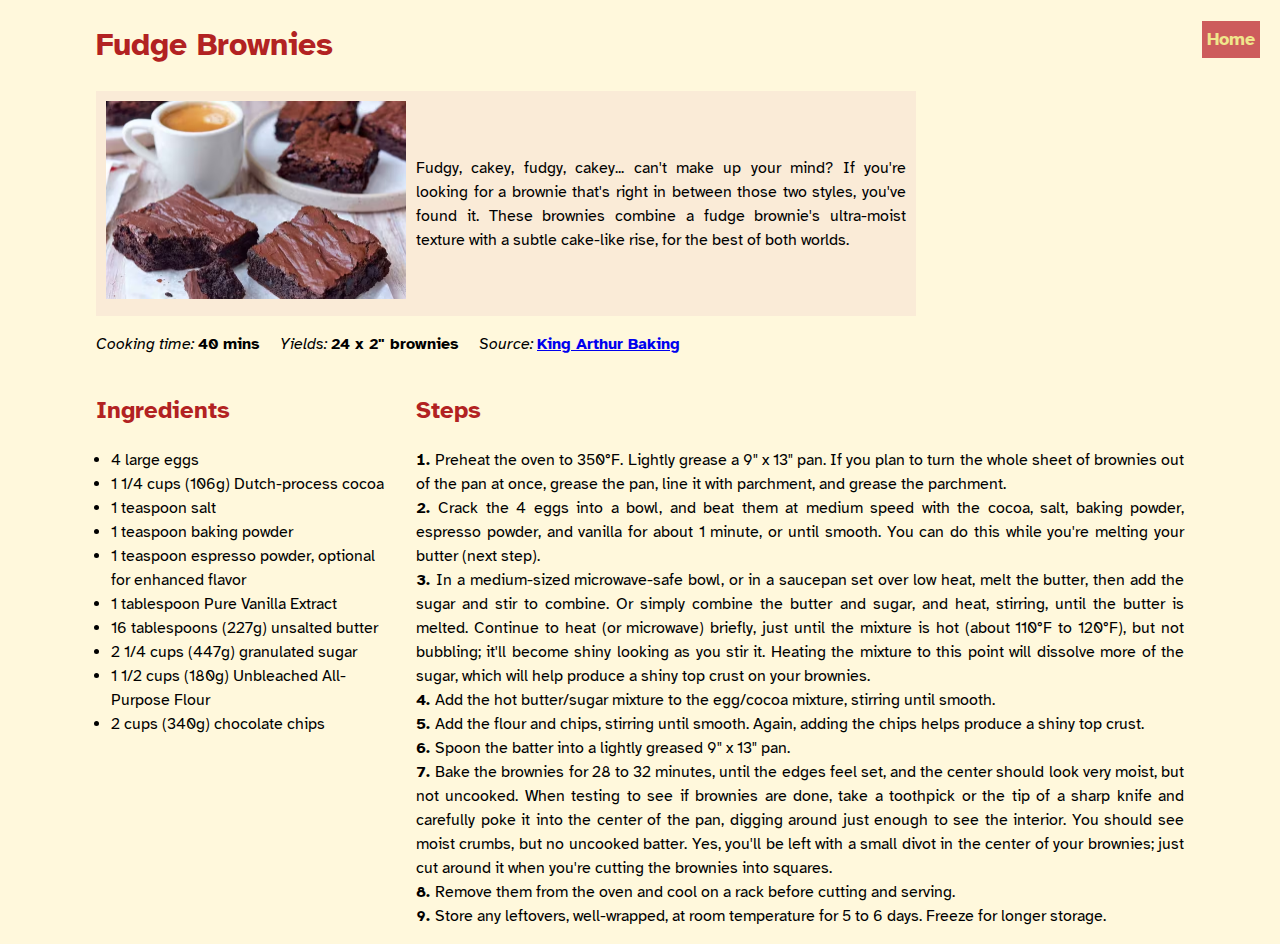
<file: recipes/fudge-brownies.html>
<!DOCTYPE html>

<html lang="en">

    <head>
        <link rel="stylesheet" href="../style.css">
        <meta charset="utf-8">
        <meta name="viewport" content="width=device-width, initial-scale=1.0">
        <meta http-equiv="X-UA-Compatible" content="ie=edge">
        <title>Odin Recipes - Fudge Brownies</title>
    </head>

    <body>
        <div class="home-button"><a href="../index.html">Home</a></div>
        
        <div class="body-content">

        <h1>Fudge Brownies</h1>

        <div class="cover-sheet"> 
            <div class="recimg">
                <img src="../img/fudge-brownies.avif" alt="Fudge brownies on a table with coffee.">
            </div>
            <div class="recdesc">
                    Fudgy, cakey, fudgy, cakey... can't make up your mind? If you're looking for a brownie that's right in between those two styles, you've found it. These brownies combine a fudge brownie's ultra-moist texture with a subtle cake-like rise, for the best of both worlds.
            </div>
        </div>
        
            <ul class="metrics">
                <li><em>Cooking time:</em> <strong>40 mins</strong> </li>
                <li><em>Yields:</em> <strong>24 x 2" brownies</strong></li>
                <li><em>Source:</em> <strong><a href="https://www.kingarthurbaking.com/recipes/fudge-brownies-recipe">King Arthur Baking</a></strong></li>
            </ul>

            
            <div class="instructions">

                <div class="ingredients">
                    <h2>Ingredients</h2>
                    <ul>
                        <li>4 large eggs</li>
                        <li>1 1/4 cups (106g) Dutch-process cocoa</li>
                        <li>1 teaspoon salt</li>
                        <li>1 teaspoon baking powder</li>
                        <li>1 teaspoon espresso powder, optional for enhanced flavor</li>
                        <li>1 tablespoon Pure Vanilla Extract</li>
                        <li>16 tablespoons (227g) unsalted butter</li>
                        <li>2 1/4 cups (447g) granulated sugar</li>
                        <li>1 1/2 cups (180g) Unbleached All-Purpose Flour </li>
                        <li>2 cups (340g) chocolate chips</li>
                    </ul>
                </div>

                <div class="steps">
                    <h2>Steps</h2>
                    <ol>
                        <li>Preheat the oven to 350°F. Lightly grease a 9" x 13" pan. If you plan to turn the whole sheet of brownies out of the pan at once, grease the pan, line it with parchment, and grease the parchment.</li>
                        <li>Crack the 4 eggs into a bowl, and beat them at medium speed with the cocoa, salt, baking powder, espresso powder, and vanilla for about 1 minute, or until smooth. You can do this while you're melting your butter (next step).</li>
                        <li>In a medium-sized microwave-safe bowl, or in a saucepan set over low heat, melt the butter, then add the sugar and stir to combine. Or simply combine the butter and sugar, and heat, stirring, until the butter is melted. Continue to heat (or microwave) briefly, just until the mixture is hot (about 110°F to 120°F), but not bubbling; it'll become shiny looking as you stir it. Heating the mixture to this point will dissolve more of the sugar, which will help produce a shiny top crust on your brownies.</li>
                        <li>Add the hot butter/sugar mixture to the egg/cocoa mixture, stirring until smooth.</li>
                        <li>Add the flour and chips, stirring until smooth. Again, adding the chips helps produce a shiny top crust.</li>
                        <li>Spoon the batter into a lightly greased 9" x 13" pan.</li>
                        <li>Bake the brownies for 28 to 32 minutes, until the edges feel set, and the center should look very moist, but not uncooked. When testing to see if brownies are done, take a toothpick or the tip of a sharp knife and carefully poke it into the center of the pan, digging around just enough to see the interior. You should see moist crumbs, but no uncooked batter. Yes, you'll be left with a small divot in the center of your brownies; just cut around it when you're cutting the brownies into squares. </li>
                        <li>Remove them from the oven and cool on a rack before cutting and serving. </li>
                        <li>Store any leftovers, well-wrapped, at room temperature for 5 to 6 days. Freeze for longer storage.</li>
                    </ol>
                </div>
            </div>


    </div>
    </body>

    
</html>
</file>
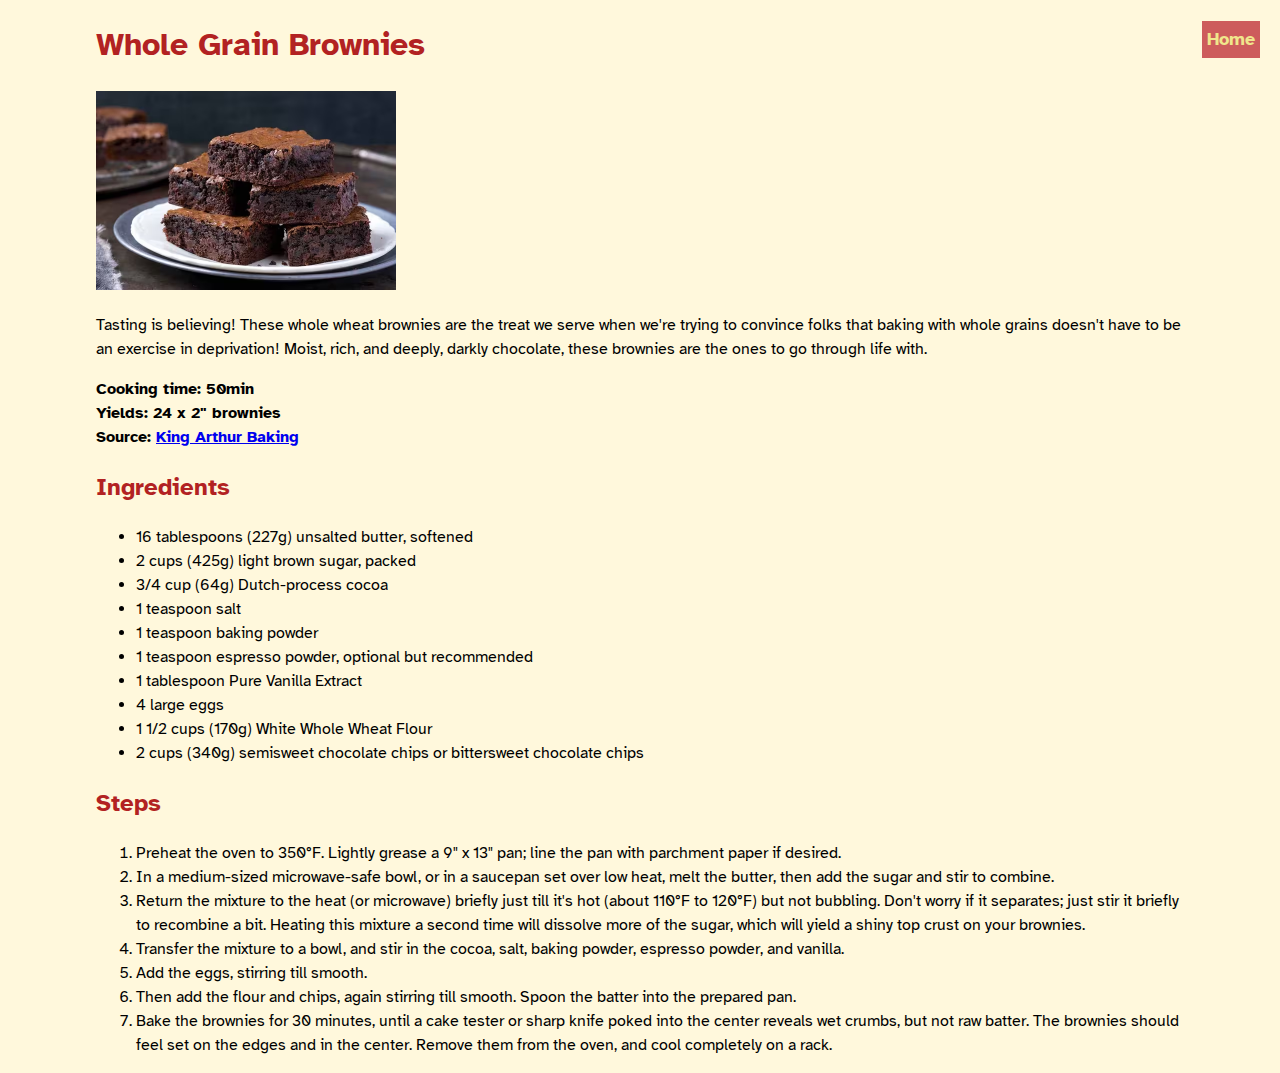
<file: recipes/whole-brownies.html>
<!DOCTYPE html>

<html lang="en">

    <head>
        <link rel="stylesheet" href="../style.css">
        <meta charset="utf-8">
        <meta name="viewport" content="width=device-width, initial-scale=1.0">
        <meta http-equiv="X-UA-Compatible" content="ie=edge">
        <title>Odin Recipes - Whole Grain Brownies</title>
    </head>

    <body>
        <div class="home-button"><a href="../index.html">Home</a></div>
        
        <div class="body-content">

        <h1>Whole Grain Brownies</h1>
        <img src="../img/whole-brownies.avif" alt="whole grain brownies stacked on a plate" class="recimg">
        <p>
            Tasting is believing! These whole wheat brownies are the treat we serve when we're trying to convince folks that baking with whole grains doesn't have to be an exercise in deprivation! Moist, rich, and deeply, darkly chocolate, these brownies are the ones to go through life with.
        </p>
        <p>
            <strong>Cooking time: 50min</strong>
            <br>
            <strong>Yields: 24 x 2" brownies</strong>
            <br>
            <strong>Source: <a href="https://www.kingarthurbaking.com/recipes/whole-grain-brownies-recipe">King Arthur Baking</a> </strong>
        </p>
        <h2>Ingredients</h2>
        <ul>
            <li> 16 tablespoons (227g) unsalted butter, softened </li>
            <li> 2 cups (425g) light brown sugar, packed </li>
            <li> 3/4 cup (64g) Dutch-process cocoa </li>
            <li> 1 teaspoon salt </li>
            <li> 1 teaspoon baking powder </li>
            <li> 1 teaspoon espresso powder, optional but recommended </li>
            <li> 1 tablespoon Pure Vanilla Extract </li>
            <li> 4 large eggs </li>
            <li> 1 1/2 cups (170g) White Whole Wheat Flour </li>
            <li> 2 cups (340g) semisweet chocolate chips or bittersweet chocolate chips </li>
        </ul>
        <h2>Steps</h2>
        <ol>
            <li> Preheat the oven to 350°F. Lightly grease a 9" x 13" pan; line the pan with parchment paper if desired. </li>
            <li> In a medium-sized microwave-safe bowl, or in a saucepan set over low heat, melt the butter, then add the sugar and stir to combine. </li>
            <li> Return the mixture to the heat (or microwave) briefly just till it's hot (about 110°F to 120°F) but not bubbling. Don't worry if it separates; just stir it briefly to recombine a bit. Heating this mixture a second time will dissolve more of the sugar, which will yield a shiny top crust on your brownies. </li>
            <li> Transfer the mixture to a bowl, and stir in the cocoa, salt, baking powder, espresso powder, and vanilla. </li>
            <li> Add the eggs, stirring till smooth. </li>
            <li> Then add the flour and chips, again stirring till smooth. Spoon the batter into the prepared pan. </li>
            <li> Bake the brownies for 30 minutes, until a cake tester or sharp knife poked into the center reveals wet crumbs, but not raw batter. The brownies should feel set on the edges and in the center. Remove them from the oven, and cool completely on a rack. </li>
        </ol>
    </div>
    </body>
</html>
</file>
<file: style.css>
@font-face {
    font-family: "Atkinson Hyperlegible";
    src: url(./fonts/AH/AtkinsonHyperlegible-Regular.ttf) format("truetype");
    font-style: normal;
    font-display: swap;
}

@font-face {
    font-family: "Atkinson Hyperlegible";
    src: url(./fonts/AH/AtkinsonHyperlegible-Italic.ttf) format("truetype");
    font-style: italic;
    font-display: swap;
}

@font-face {
    font-family: "Atkinson Hyperlegible";
    src: url(./fonts/AH/AtkinsonHyperlegible-Bold.ttf) format("truetype");
    font-style: normal;
    font-weight: bold;
    font-display: swap;
}

@font-face {
    font-family: "Atkinson Hyperlegible";
    src: url(./fonts/AH/AtkinsonHyperlegible-BoldItalic.ttf) format("truetype");
    font-style: italic;
    font-weight: bold;
    font-display: swap;
}


*
{
    /* border: 2px dotted pink; */
    line-height: 1.5;
}

body 
{
    font-family: "Atkinson Hyperlegible", system-ui, sans-serif;
    background-color: cornsilk;
    box-sizing: border-box;
    padding: 0;
    margin: 0;
}

.body-content
{
    width: 85%;
    margin: 0 auto;
}

h1, h2, h3, h4, h5, h6
{
    color:firebrick;
}

.pic-banner
{
    width: 95%;
    display: flex;
    justify-content: center;
    align-items: stretch;
    flex-wrap: wrap;
    align-content: space-between;
    gap: 10px;
    margin: 0 auto;
    /* border: 3px blue dotted; */
}

.front
{
    border: 5px lightcoral solid;
    border-radius: 5px;
    padding: 8px;
    flex: 0 1 210px;
    max-width: 210px;
    min-width: 150px;
    text-align: center;
    font-size: medium;
    font-style: italic;
    color: firebrick ;
}

.front  img
{
    width: 100%;
    border-radius: 10px;
}

.home-button
{
    position: fixed; 
    right: 20px;
    background-color: indianred;
    padding: 5px;
}

.home-button > a
{
    text-decoration: none;
    color: khaki;
    font-size: large;
    font-weight: bold;
}

ul.metrics
{
    display: flex;
    list-style: none;
    justify-content: flex-start;
    gap: 20px;
    padding: 0;
    flex-wrap: wrap;
}

.metrics > li
{
    flex: 0 1 auto;

}

.cover-sheet
{
    display: flex;
    align-items: center;
    gap: 10px;
    flex-wrap: wrap;
    background-color: antiquewhite;
    padding: 10px;
    max-width: 800px;
}

.recimg
{
    min-width: 200px;
    max-width: 300px;
    flex: 1 1 auto;

}

.recimg img
{
    width: 100%;
}

.recdesc
{
    max-width: 500px;
    flex: 1 1 200px;
    text-align: justify;
}

.instructions
{
    display: flex;
    gap: 20px;
    flex-wrap: wrap;
    /* padding: 10px; */
    align-items: start;
    align-content: flex-start;
}

.ingredients
{
    max-width: 300px;
    flex: 1 1 100px;
}

.ingredients ul
{
    padding-left: 15px;
    list-style-position: outside;
}

.steps
{   
    /* min-width: 500px; */
    flex: 1 1 500px;
    text-align: justify;
}

.steps ol
{
    padding-left: 0;
    list-style-position: inside;
}

.steps li::marker
{
    font-weight: bold;
}
</file>
